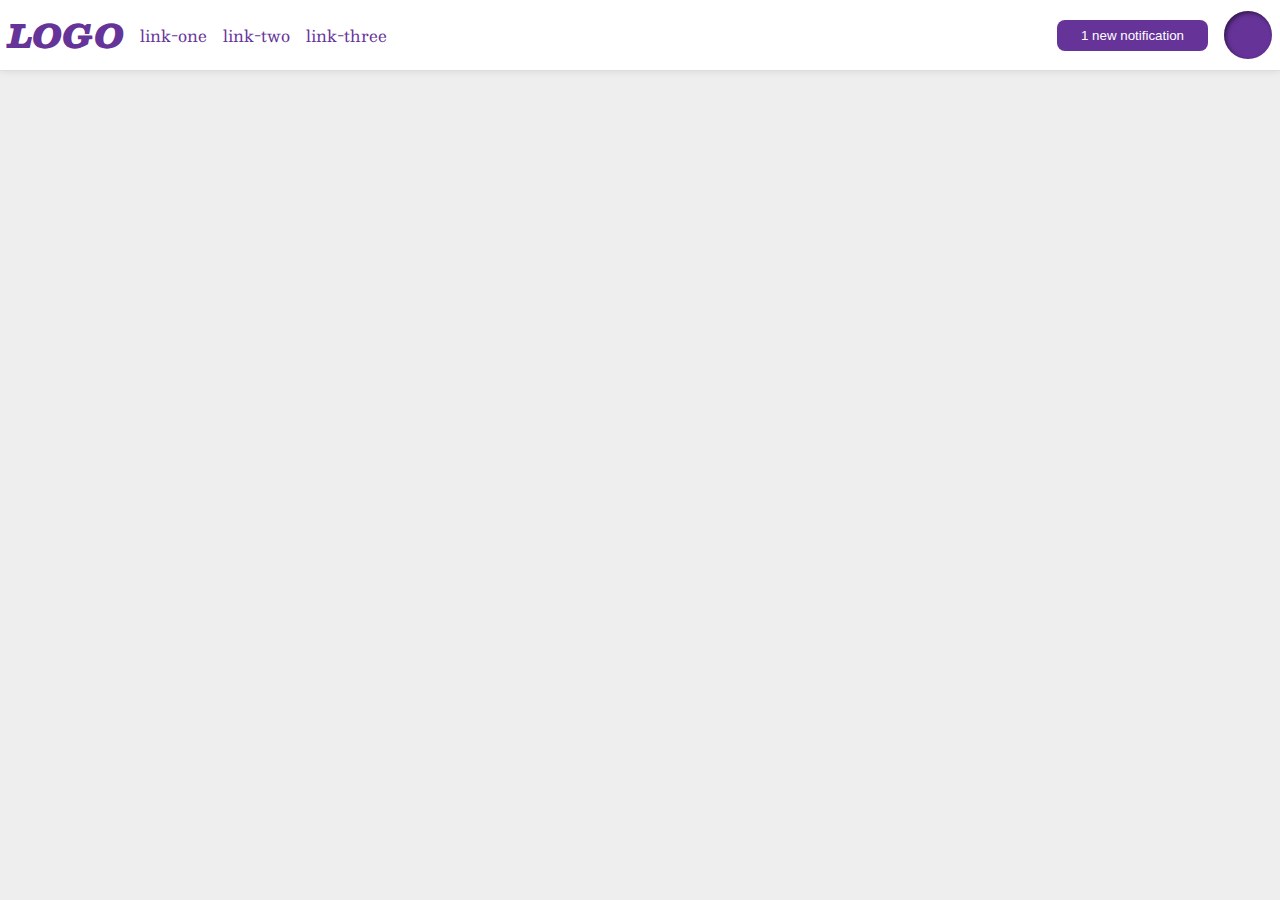
<file: flex/03-flex-header-2/index.html>
<!DOCTYPE html>
<html lang="en">
  <head>
    <meta charset="UTF-8">
    <meta http-equiv="X-UA-Compatible" content="IE=edge">
    <meta name="viewport" content="width=device-width, initial-scale=1.0">
    <title>Flex Header 2</title>
    <link rel="stylesheet" href="style.css">
  </head>
  <body>
    <div class="header">
      <div class="left-container">
        <div class="logo">
         LOGO
        </div>
        <ul class="links">
          <li><a href="https://google.com">link-one</a></li>
          <li><a href="https://google.com">link-two</a></li>
          <li><a href="https://google.com">link-three</a></li>
        </ul>
        </div>
      <div class="right-container">  
        <button class="notifications">
          1 new notification
        </button>
        <div class="profile-image"></div>
      </div>
    </div>
  </body>
</html>
</file>
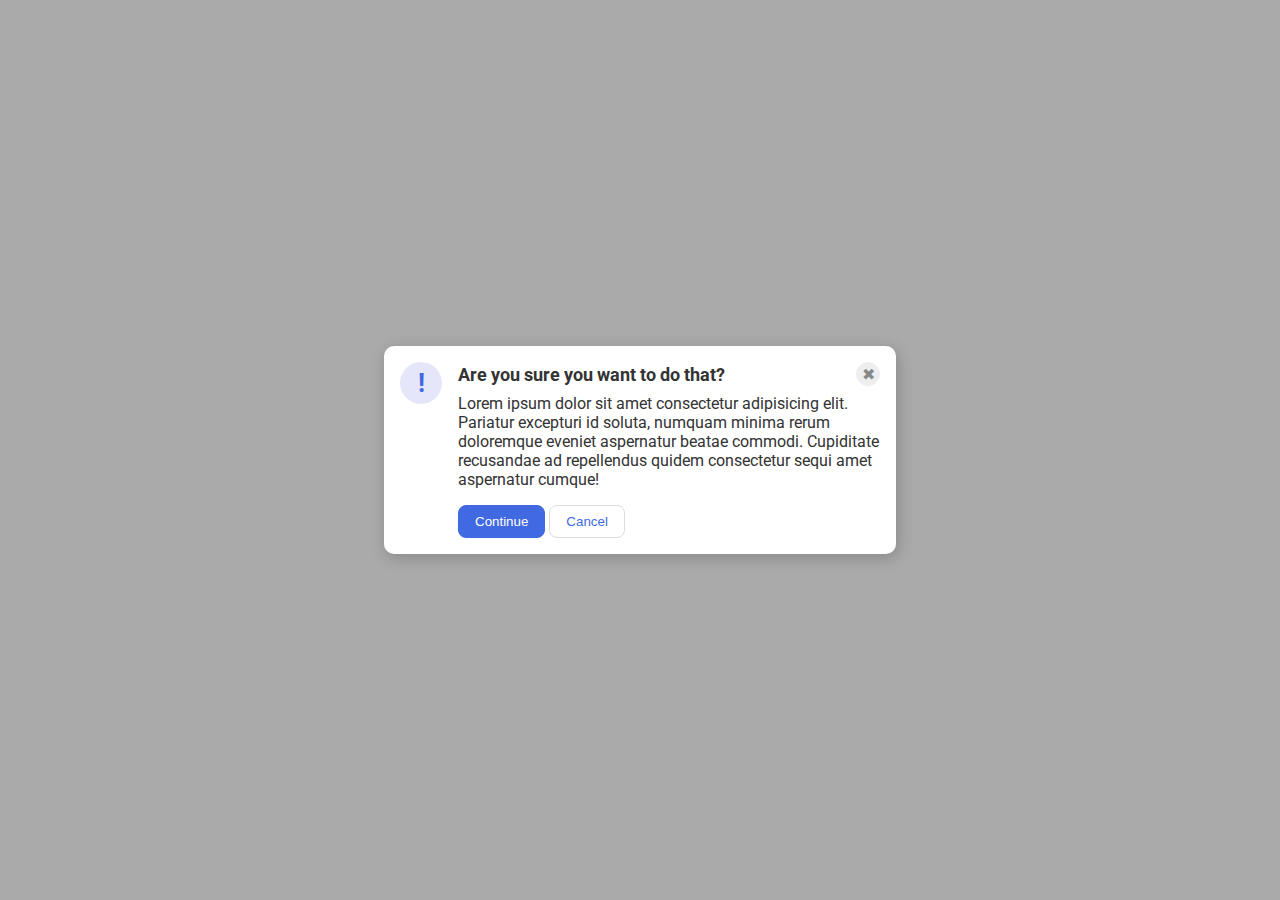
<file: flex/05-flex-modal/index.html>
<!DOCTYPE html>
<html lang="en">
  <head>
    <meta charset="UTF-8">
    <meta http-equiv="X-UA-Compatible" content="IE=edge">
    <meta name="viewport" content="width=device-width, initial-scale=1.0">
    <link rel="stylesheet" href="style.css">
    <title>Modal</title>
  </head>
  <body>
    <div class="modal">
      <div class="icon">!</div>

      <div class="container">
        <div class="header">Are you sure you want to do that?
          <button class="close-button">✖</button>
        </div>

        <div class="text">Lorem ipsum dolor sit amet consectetur adipisicing elit. Pariatur excepturi id soluta, numquam minima rerum doloremque eveniet aspernatur beatae commodi. Cupiditate recusandae ad repellendus quidem consectetur sequi amet aspernatur cumque!</div>
        <button class="continue">Continue</button>
        <button class="cancel">Cancel</button>
      </div>
    </div>
  </body>
</html>
</file>
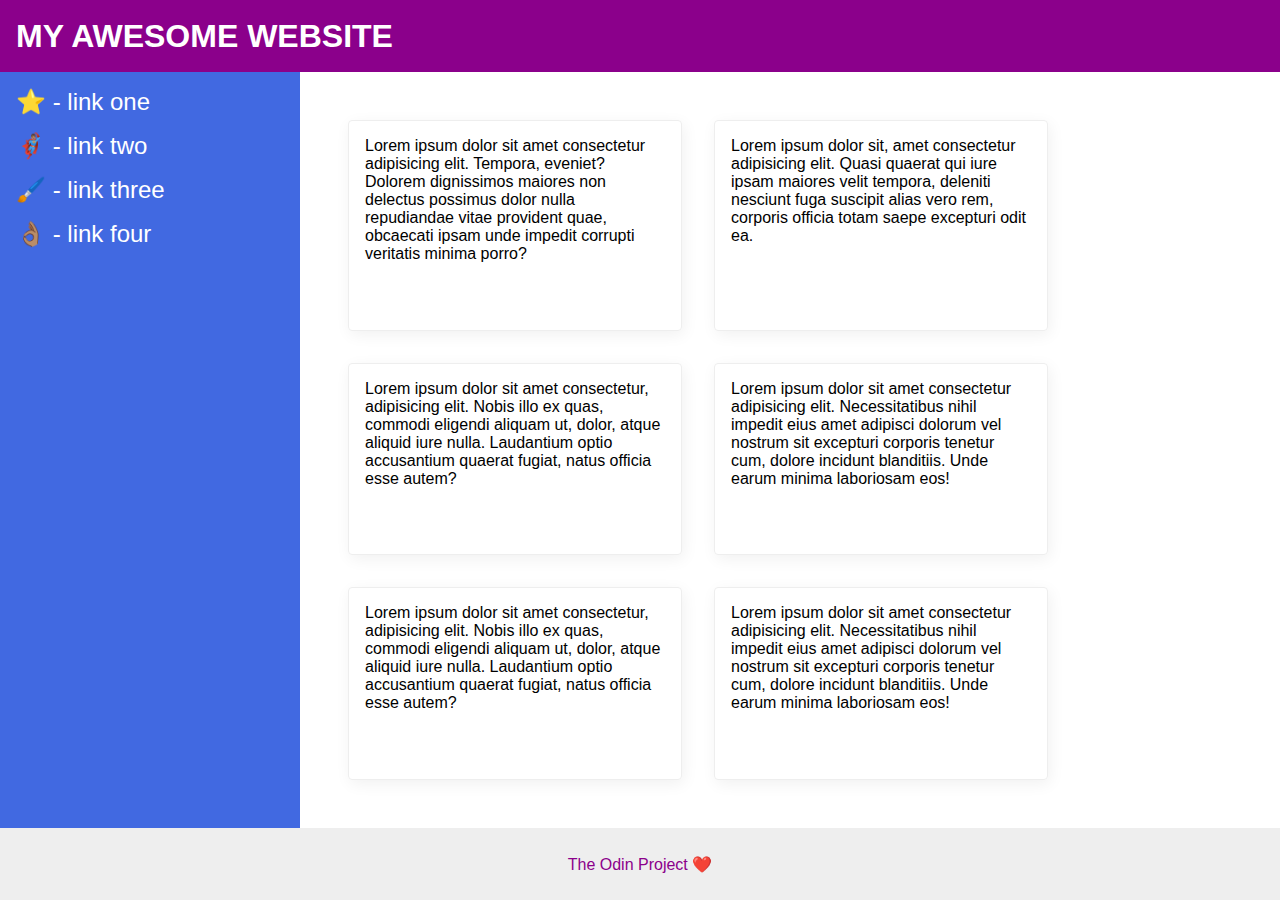
<file: flex/07-flex-layout-2/index.html>
<!DOCTYPE html>
<html lang="en">
  <head>
    <meta charset="UTF-8">
    <meta http-equiv="X-UA-Compatible" content="IE=edge">
    <meta name="viewport" content="width=device-width, initial-scale=1.0">
    <title>The Holy Grail</title>
    <link rel="stylesheet" href="style.css">
  </head>
  <body>
    <div class="header">
      MY AWESOME WEBSITE
    </div>
    <div class="body">
      <div class="sidebar">
        <ul>
          <li><a href="#">⭐ - link one</a></li>
          <li><a href="#">🦸🏽‍♂️ - link two</a></li>
          <li><a href="#">🖌️ - link three</a></li>
          <li><a href="#">👌🏽 - link four</a></li>
        </ul>
      </div>
      <div class="container">
        <div class="card">Lorem ipsum dolor sit amet consectetur adipisicing elit. Tempora, eveniet? Dolorem dignissimos maiores non delectus possimus dolor nulla repudiandae vitae provident quae, obcaecati ipsam unde impedit corrupti veritatis minima porro?</div>
        <div class="card">Lorem ipsum dolor sit, amet consectetur adipisicing elit. Quasi quaerat qui iure ipsam maiores velit tempora, deleniti nesciunt fuga suscipit alias vero rem, corporis officia totam saepe excepturi odit ea.</div>
        <div class="card">Lorem ipsum dolor sit amet consectetur, adipisicing elit. Nobis illo ex quas, commodi eligendi aliquam ut, dolor, atque aliquid iure nulla. Laudantium optio accusantium quaerat fugiat, natus officia esse autem?</div>
        <div class="card">Lorem ipsum dolor sit amet consectetur adipisicing elit. Necessitatibus nihil impedit eius amet adipisci dolorum vel nostrum sit excepturi corporis tenetur cum, dolore incidunt blanditiis. Unde earum minima laboriosam eos!</div>
        <div class="card">Lorem ipsum dolor sit amet consectetur, adipisicing elit. Nobis illo ex quas, commodi eligendi aliquam ut, dolor, atque aliquid iure nulla. Laudantium optio accusantium quaerat fugiat, natus officia esse autem?</div>
         <div class="card">Lorem ipsum dolor sit amet consectetur adipisicing elit. Necessitatibus nihil impedit eius amet adipisci dolorum vel nostrum sit excepturi corporis tenetur cum, dolore incidunt blanditiis. Unde earum minima laboriosam eos!</div>
      </div>
    </div> 
    <div class="footer">
      The Odin Project ❤️
    </div>
  </body>
</html>
</file>
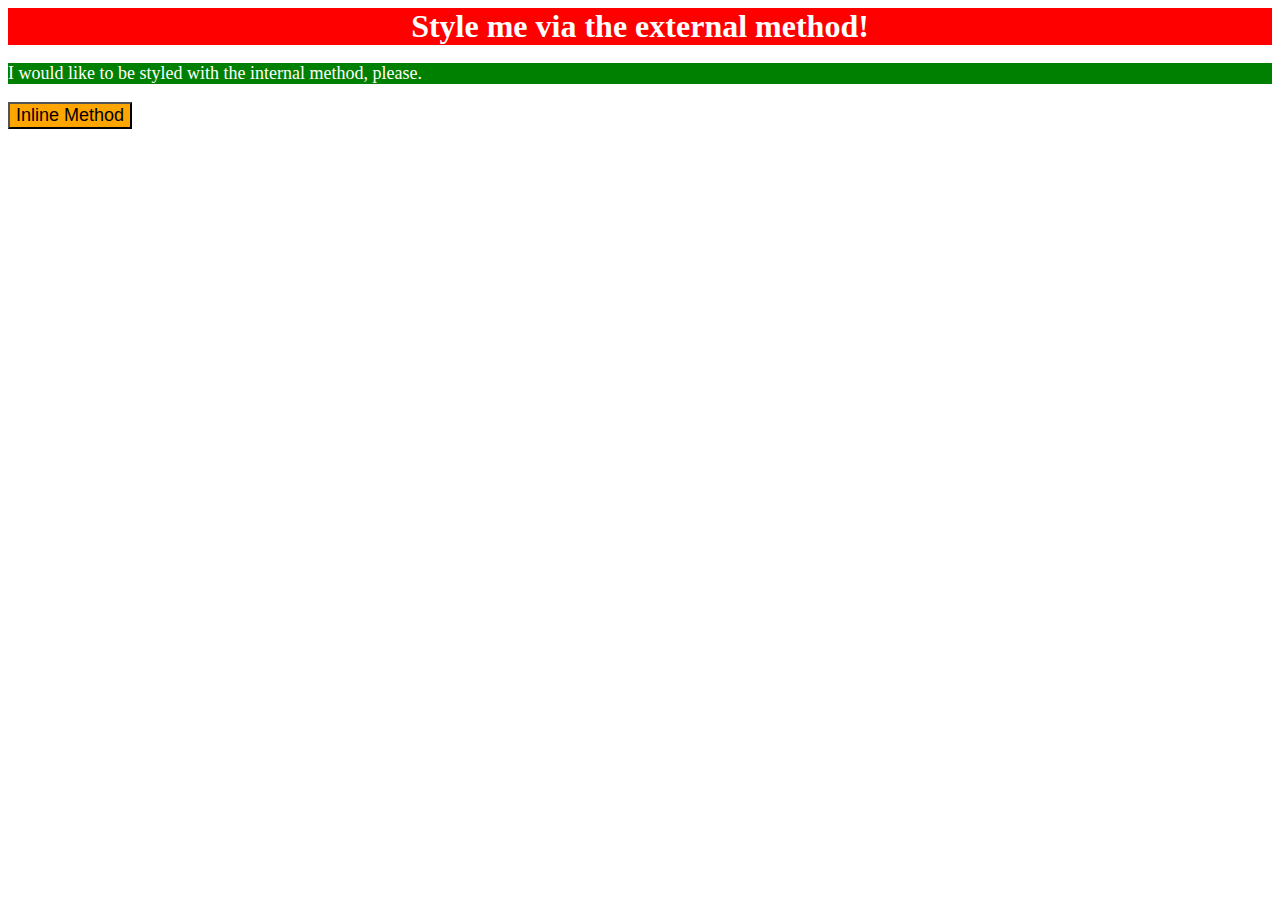
<file: foundations/01-css-methods/index.html>
<!-- index.html -->

<!DOCTYP"E html>
<html lang="en">
  <head>
    
    <meta charset="UTF-8">
    <meta http-equiv="X-UA-Compatible" content="IE=edge">
    <meta name="viewport" content="width=device-width, initial-scale=1.0">
    <title>Methods for Adding CSS</title>
    <link rel="stylesheet" href="styles.css">

    <style>
      p {
        background-color: green;
        color: white;
        font-size: 18px;
      }
    </style>

  </head>
  <body>
    <div>Style me via the external method!</div>
    <p>I would like to be styled with the internal method, please.</p>
    <button style="background-color: orange; font-size: 18px;">Inline Method</button>
  </body>
</html>
</file>
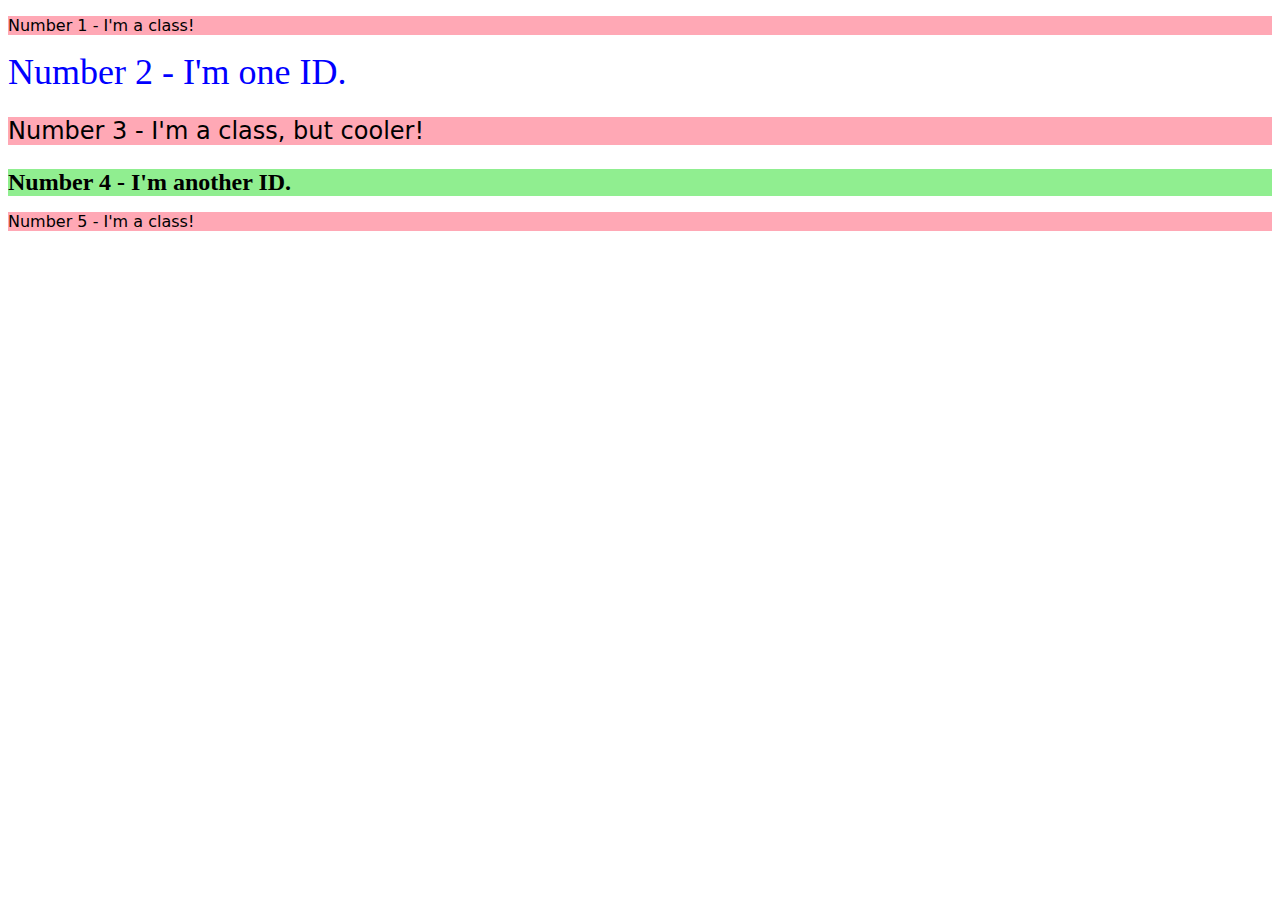
<file: foundations/02-class-id-selectors/index.html>
<!DOCTYPE html>
<html lang="en">
  <head>
    <meta charset="UTF-8">
    <meta http-equiv="X-UA-Compatible" content="IE=edge">
    <meta name="viewport" content="width=device-width, initial-scale=1.0">
    <title>Class and ID Selectors</title>
    <link rel="stylesheet" href="style.css">
  </head>
  <body>
    <p class="odd">Number 1 - I'm a class!</p>
    <div id="number2">Number 2 - I'm one ID.</div>
    <p class="odd adjust-font-size">Number 3 - I'm a class, but cooler!</p>
    <div id="number4">Number 4 - I'm another ID.</div>
    <p class="odd">Number 5 - I'm a class!</p>
  </body>
</html>
</file>
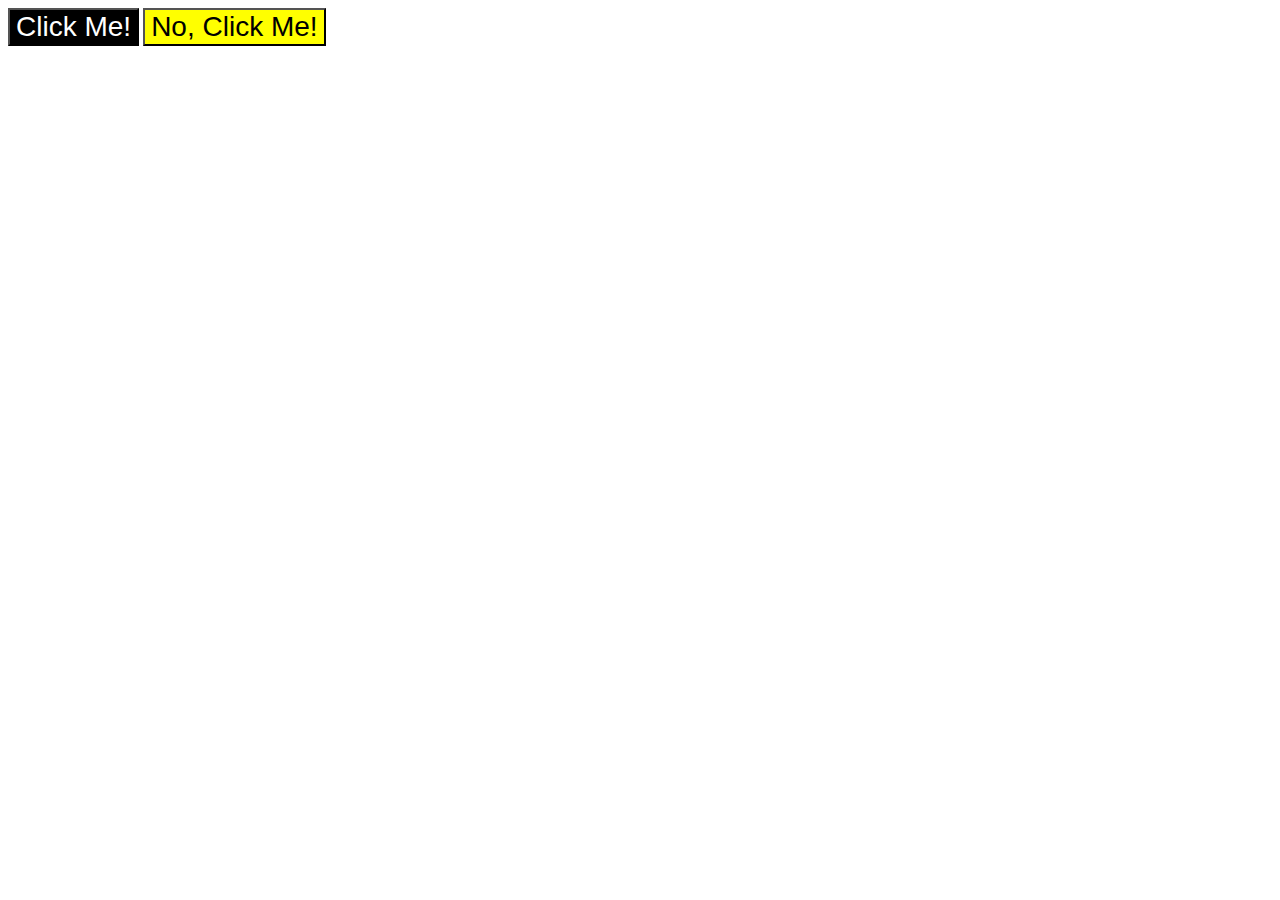
<file: foundations/03-grouping-selectors/index.html>
<!DOCTYPE html>
<html lang="en">
  <head>
    <meta charset="UTF-8">
    <meta http-equiv="X-UA-Compatible" content="IE=edge">
    <meta name="viewport" content="width=device-width, initial-scale=1.0">
    <title>Grouping Selectors</title>
    <link rel="stylesheet" href="style.css">
  </head>
  <body>
    <button class="left-button">Click Me!</button>
    <button class="right-button">No, Click Me!</button>
  </body>
</html>
</file>
<file: flex/03-flex-header-2/style.css>
/* this is some magical font-importing.  
you'll learn about it later. */
@import url('https://fonts.googleapis.com/css2?family=Besley:ital,wght@0,400;1,900&display=swap');

body {
  margin: 0;
  background: #eee;
  font-family: Besley, serif;
}

.header {
  background: white;
  border-bottom: 1px solid #ddd;
  box-shadow: 0 0 8px rgba(0,0,0,.1);
  display: flex;
  justify-content: space-between;
  padding: 8px;
}

.profile-image {
  background: rebeccapurple;
  box-shadow: inset 2px 2px 4px rgba(0,0,0,.5);
  border-radius: 50%;
  width: 48px;
  height: 48px;
}

.logo {
  color: rebeccapurple;
  font-size: 32px;
  font-weight: 900;
  font-style: italic;
}

button {
  border: none;
  border-radius: 8px;
  background: rebeccapurple;
  color: white;
  padding: 8px 24px;
}

a {
  /* this removes the line under our links */
  text-decoration: none;
  color: rebeccapurple;
}

ul {
  list-style-type: none;
  display: flex;
  margin: 0;
  padding: 0;
  gap: 16px;
}

.left-container, .right-container {
  display: flex;
  align-items: center;
  gap: 16px;
}
</file>
<file: flex/05-flex-modal/style.css>
@import url('https://fonts.googleapis.com/css2?family=Roboto:wght@400;700&display=swap');

html, body {
  height: 100%;
}

body {
  font-family: Roboto, sans-serif;
  margin: 0;
  background: #aaa;
  color: #333;
  /* I'll give you this one for free lol */
  display: flex;
  align-items: center;
  justify-content: center;
}

.modal {
  background: white;
  width: 480px;
  border-radius: 10px;
  box-shadow: 2px 4px 16px rgba(0,0,0,.2);
  display: flex;
  gap: 16px;
  padding: 16px;
}

.icon {
  color: royalblue;
  font-size: 26px;
  font-weight: 700;
  background: lavender;
  width: 42px;
  height: 42px;
  border-radius: 50%;
  display: flex;
  align-items: center;
  justify-content: center;
  flex-shrink: 0;
}

.header {
  display: flex;
  align-items: center;
  justify-content: space-between;
  font-size: 18px;
  font-weight: 700;
  margin-bottom: 8px;
}

.text {
  margin-bottom: 16px;
}

.close-button {
  background: #eee;
  border-radius: 50%;
  color: #888;
  font-weight: 400;
  font-size: 16px;
  height: 24px;
  width: 24px;
  display: flex;
  align-items: center;
  justify-content: center;
  border: 1px solid #eee;
  padding: 0;
}

button {
  cursor: pointer;
  padding: 8px 16px;
  border-radius: 8px;
}

button.continue {
  background: royalblue;
  border: 1px solid royalblue;
  color: white;
}

button.cancel {
  background: white;
  border: 1px solid #ddd;
  color: royalblue;
}
</file>
<file: flex/07-flex-layout-2/style.css>
body {
  font-family: -apple-system, BlinkMacSystemFont, 'Segoe UI', Roboto, Oxygen, Ubuntu, Cantarell, 'Open Sans', 'Helvetica Neue', sans-serif;
  margin: 0;
  min-height: 100vh;
  display: flex;
  flex-direction: column;
}

.header {
  height: 72px;
  background: darkmagenta;
  color: white;
  display: flex;
  align-items: center;
  padding: 0 16px;
  font-size: 32px;
  font-weight: 900;
}

.body {
 display: flex;
 flex: 1;  /* This moves the side bar and cards all the way down to bottom of page */
}

.footer {
  height: 72px;
  background: #eee;
  color: darkmagenta;
  display: flex;
  align-items: center;
  justify-content: center;
}

.sidebar {
  width: 300px;
  background: royalblue;
  box-sizing: border-box;
  flex-shrink: 0;
  padding: 16px;
}

ul {
  list-style-type: none;
  margin: 0;
  padding: 0;
}

li {
  margin-bottom: 16px;
}

a {
  color: white;
  text-decoration: none; /* removes the underline from the links */
  font-size: 24px;
}

.container {
  padding: 48px;
  display: flex;
  flex-wrap: wrap;
  gap: 32px;
}

.card {
  padding: 16px;
  width: 300px;
}

.card {
  border: 1px solid #eee;
  box-shadow: 2px 4px 16px rgba(0,0,0,.06);
  border-radius: 4px;
}
</file>
<file: foundations/01-css-methods/styles.css>
/* styles.css */

div {
    background-color: red;
    color: white;
    font-size: 32px;
    text-align: center;
    font-weight: bold;
}
</file>
<file: foundations/02-class-id-selectors/style.css>
/* style.css */

.odd {
    background-color: #ffa8B5;
    font-family: Verdana, "DejaVu Sans", sans-serif;
}

.adjust-font-size {
    font-size: 24px;
}

#number2 {
    color: #0000ff;
    font-size: 36px;
}

#number4 {
    background-color: #90ee90;
    font-size: 24px;
    font-weight: bold;
}
</file>
<file: foundations/03-grouping-selectors/style.css>
/* style.css */

.left-button,
.right-button {
    font-size: 28px;
    font-family: Helvetica, "Times New Roman", sans-serif;
}

.left-button {
    background-color: black;
    color: white;
}

.right-button {
    background-color: yellow;
}
</file>
